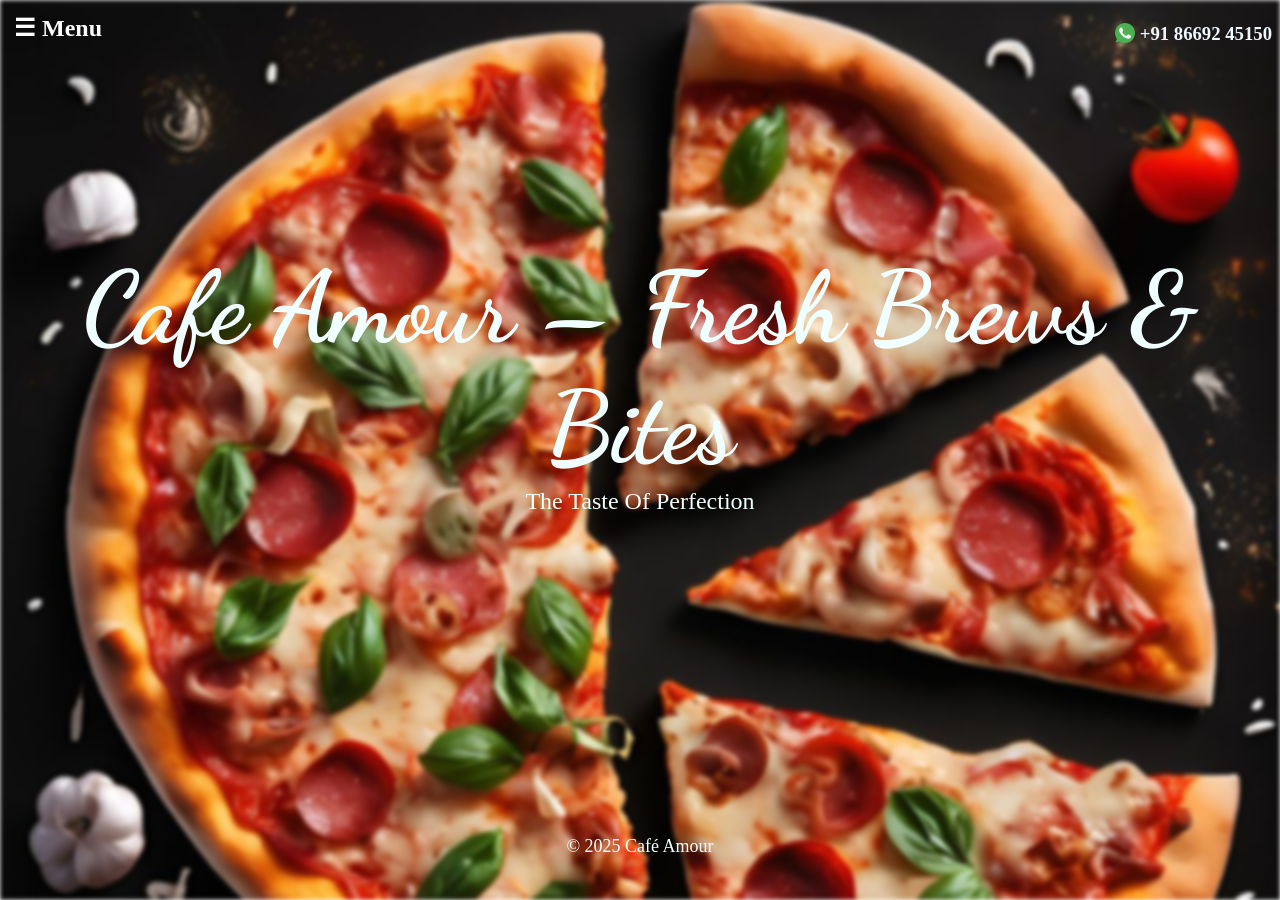
<file: index.html>
<!DOCTYPE html>
<html lang="en">
<head>
    <meta charset="UTF-8">
    <meta name="viewport" content="width=device-width, initial-scale=1.0">
    <link rel="stylesheet" href="./styles.css">
    <link rel="preconnect" href="https://fonts.googleapis.com">
    <link rel="preconnect" href="https://fonts.gstatic.com" crossorigin>
    <link href="https://fonts.googleapis.com/css2?family=Dancing+Script:wght@400..700&family=Playwrite+IN:wght@100..400&family=Poppins:ital,wght@0,100;0,200;0,300;0,400;0,500;0,600;0,700;0,800;0,900;1,100;1,200;1,300;1,400;1,500;1,600;1,700;1,800;1,900&family=Roboto:ital,wght@0,100;0,300;0,400;0,500;0,700;0,900;1,100;1,300;1,400;1,500;1,700;1,900&display=swap" rel="stylesheet">
    <title>Café Amour</title>
</head>
<body>
    <header>
        <div class="main-menu">
            <div class="menu" id="menu">
                <p>☰ Menu</p>
            </div>
            <div class="whatsapp">
                <img src="assets/image.png" style="height: 20px; width: 20px;" />
                <h3 style="padding-left: 5px;" >+91 86692 45150</h3>
            </div>
        </div>
        <nav id="nav-menu" class="nav-menu">
            <ul>
                <li><a href="./pizza.html">Pizza</a></li>
                <li><a href="./burger.html">Burger</a></li>
                <li><a href="./sandwich.html">Sandwich</a></li>
                <li><a href="./pasta.html">Pasta</a></li>
                <li><a href="./maggie.html">Maggie/Nachos</a></li>
                <li><a href="./bites.html">Bites</a></li>
                <li><a href="./combos.html">Combo</a></li>
                <li><a href="./beverages.html">Beverages</a></li>
            </ul>
        </nav>
    </header>

</div>
    <div class="main-content">
        <div class="title">
            <div class="firstTitle">
                Cafe Amour – Fresh Brews & Bites
            </div>
        </div>
        <div class="subtitle">The Taste Of Perfection</div>
    </div>


   
    
    
    <div class="footer-content">
        <div class="footer">&copy; 2025 Café Amour</div>
    </div>
    

    <script src="script.js"></script>
</body>
</html>
</file>
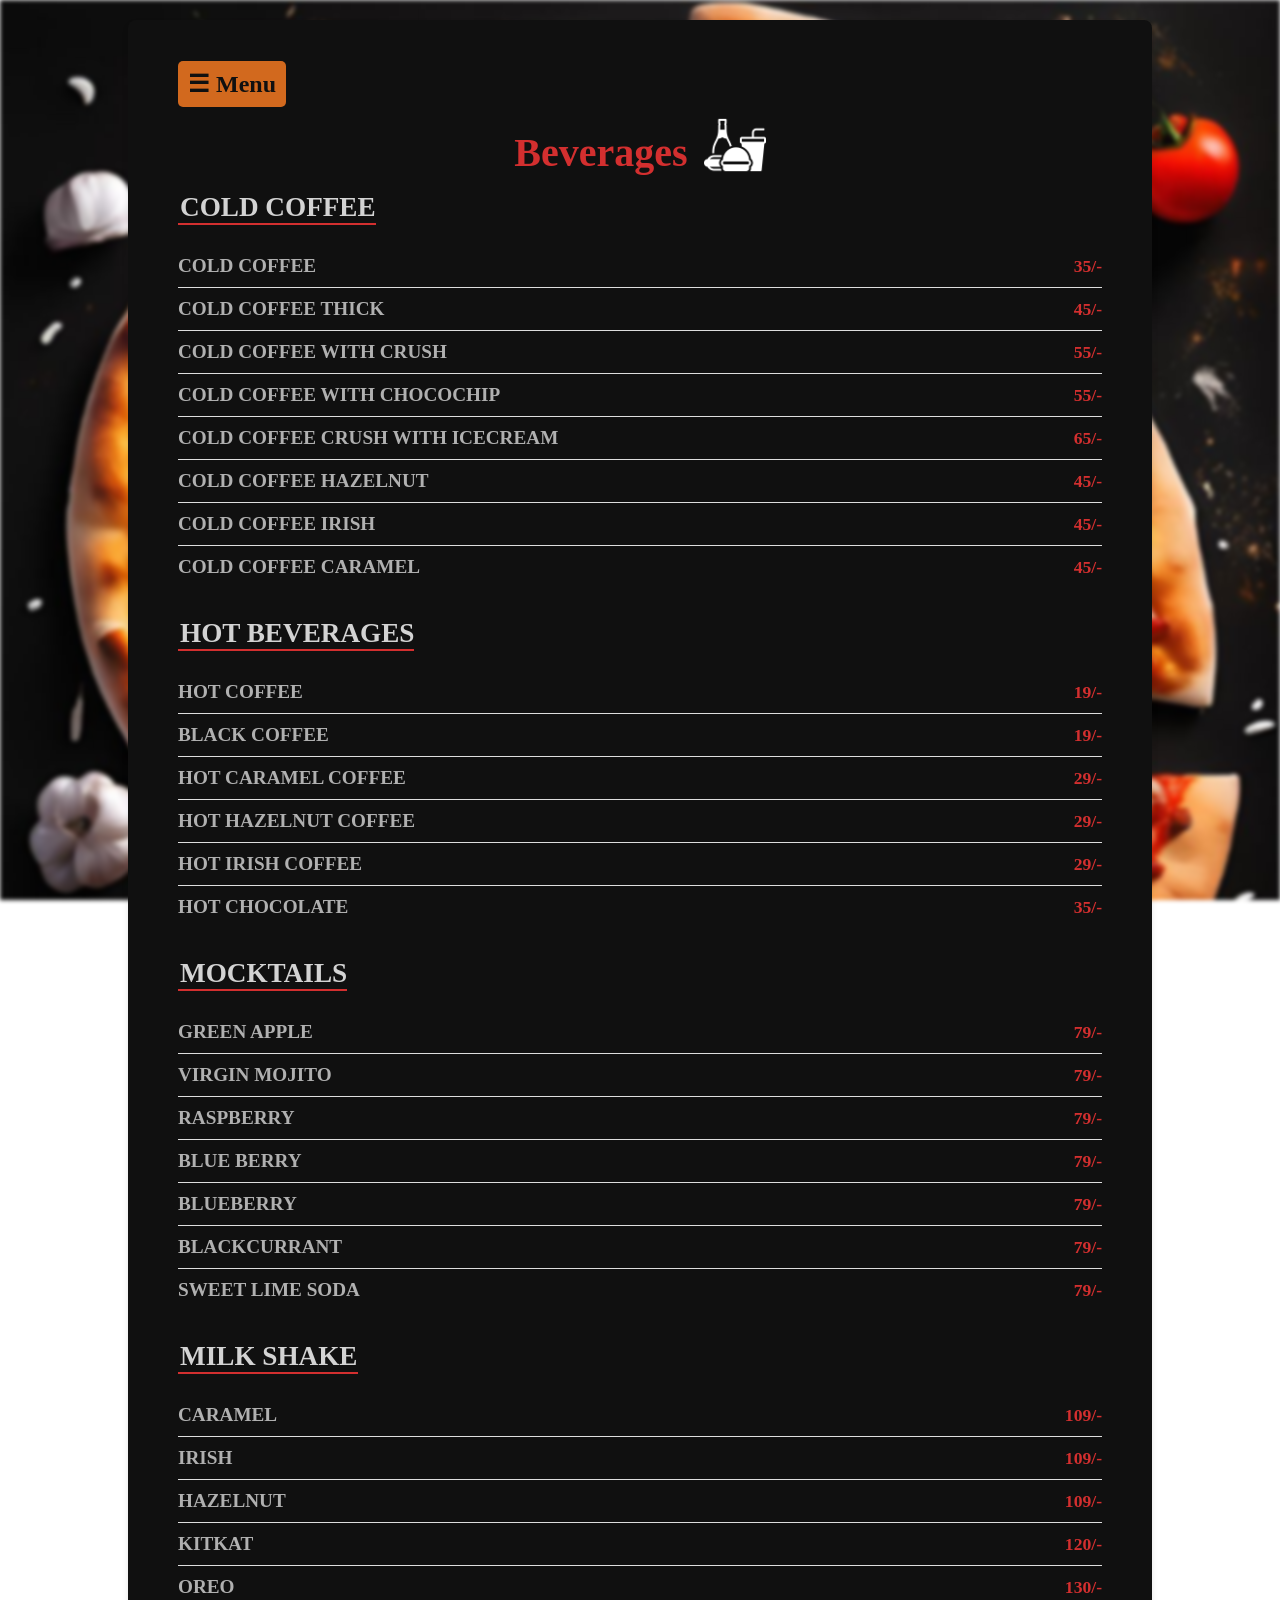
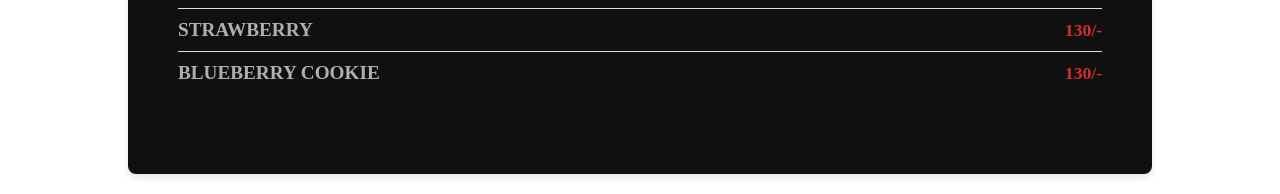
<file: beverages.html>
<!DOCTYPE html>
<html lang="en">
  <head>
    <meta charset="UTF-8" />
    <meta name="viewport" content="width=device-width, initial-scale=1.0" />
    <title>Beverage Menu</title>
    <link rel="stylesheet" href="./styles.css" />
  </head>

<body>
    <div class="scrollable-container">
        <div class="menu-container">
            <a href="./index.html">☰ Menu</a>
            <div class="menu-header">
                <h1>Beverages</h1>
                <img class="icon-white" width="62" height="62" src="./assets/combo.jpg" alt="pizza-food"/>
            </div>
            <div class="menu-subHeader">
                <h2>Cold Coffee</h2>
            </div>

            <div class="menu-section">
                <div class="menu-item">
                    <div>
                        <h3>cold coffee</h3>
                    </div>
                <span>35</span>
                </div>

                <div class="menu-item">
                    <div>
                        <h3>cold coffee thick</h3>
                    </div>
                    <span>45</span>
                </div>

                <div class="menu-item">
                    <div>
                        <h3>cold coffee with crush</h3>
                    </div>
                    <span>55</span>
                </div>

                <div class="menu-item">
                    <div>
                        <h3>cold coffee with chocochip</h3>
                    </div>
                    <span>55</span>
                </div>

                <div class="menu-item">
                    <div>
                        <h3>cold coffee crush with icecream</h3>
                    </div>
                    <span>65</span>
                </div>

                <div class="menu-item">
                    <div>
                        <h3>cold coffee hazelnut</h3>
                    </div>
                    <span>45</span>
                </div>

                <div class="menu-item">
                    <div>
                        <h3>cold coffee irish</h3>
                    </div>
                    <span>45</span>
                </div>

                <div class="menu-item">
                    <div>
                        <h3>cold coffee caramel</h3>
                    </div>
                    <span>45</span>
                </div>
            </div>

            <div class="menu-subHeader">
                <h2>hot beverages</h2>
            </div>

            <div class="menu-section">
                <div class="menu-item">
                  <div>
                    <h3>hot coffee</h3>
                  </div>
                  <span>19</span>
                </div>
        
                <div class="menu-item">
                  <div>
                    <h3>black coffee</h3>
                  </div>
                  <span>19</span>
                </div>
        
                <div class="menu-item">
                  <div>
                    <h3>hot caramel coffee</h3>
                  </div>
                  <span>29</span>
                </div>
        
                <div class="menu-item">
                  <div>
                    <h3>hot hazelnut coffee</h3>
                  </div>
                  <span>29</span>
                </div>
        
                <div class="menu-item">
                  <div>
                    <h3>hot irish coffee</h3>
                  </div>
                  <span>29</span>
                </div>
        
                <div class="menu-item">
                  <div>
                    <h3>hot chocolate</h3>
                  </div>
                  <span>35</span>
                </div>

            </div>

            <div class="menu-subHeader">
                <h2>Mocktails</h2>
            </div>

            <div class="menu-section">
                <div class="menu-item">
                  <div>
                    <h3>green apple</h3>
                  </div>
                  <span>79</span>
                </div>
        
                <div class="menu-item">
                  <div>
                    <h3>virgin mojito</h3>
                  </div>
                  <span>79</span>
                </div>
        
                <div class="menu-item">
                  <div>
                    <h3>raspberry</h3>
                  </div>
                  <span>79</span>
                </div>
        
                <div class="menu-item">
                  <div>
                    <h3>blue berry</h3>
                  </div>
                  <span>79</span>
                </div>
        
                <div class="menu-item">
                  <div>
                    <h3>blueberry</h3>
                  </div>
                  <span>79</span>
                </div>
        
                <div class="menu-item">
                  <div>
                    <h3>blackcurrant</h3>
                  </div>
                  <span>79</span>
                </div>

                <div class="menu-item">
                    <div>
                      <h3>sweet lime soda</h3>
                    </div>
                    <span>79</span>
                </div>

            </div>

            
            <div class="menu-subHeader">
                <h2>Milk Shake</h2>
            </div>

            <div class="menu-section">
                <div class="menu-item">
                    <div>
                        <h3>caramel</h3>
                    </div>
                    <span>109</span>
                </div>
        
                <div class="menu-item">
                    <div>
                        <h3>irish</h3>
                    </div>
                    <span>109</span>
                </div>
        
                <div class="menu-item">
                    <div>
                        <h3>hazelnut</h3>
                    </div>
                    <span>109</span>
                </div>
        
                <div class="menu-item">
                    <div>
                        <h3>kitkat</h3>
                    </div>
                    <span>120</span>
                </div>
        
                <div class="menu-item">
                    <div>
                        <h3>oreo</h3>
                    </div>
                    <span>130</span>
                </div>
        
                <div class="menu-item">
                    <div>
                        <h3>strawberry</h3>
                    </div>
                    <span>130</span>
                </div>

                <div class="menu-item">
                    <div>
                        <h3>blueberry cookie</h3>
                    </div>
                    <span>130</span>
                </div>

            </div>
        </div>
    </div>

    
</body>
</html>
</file>
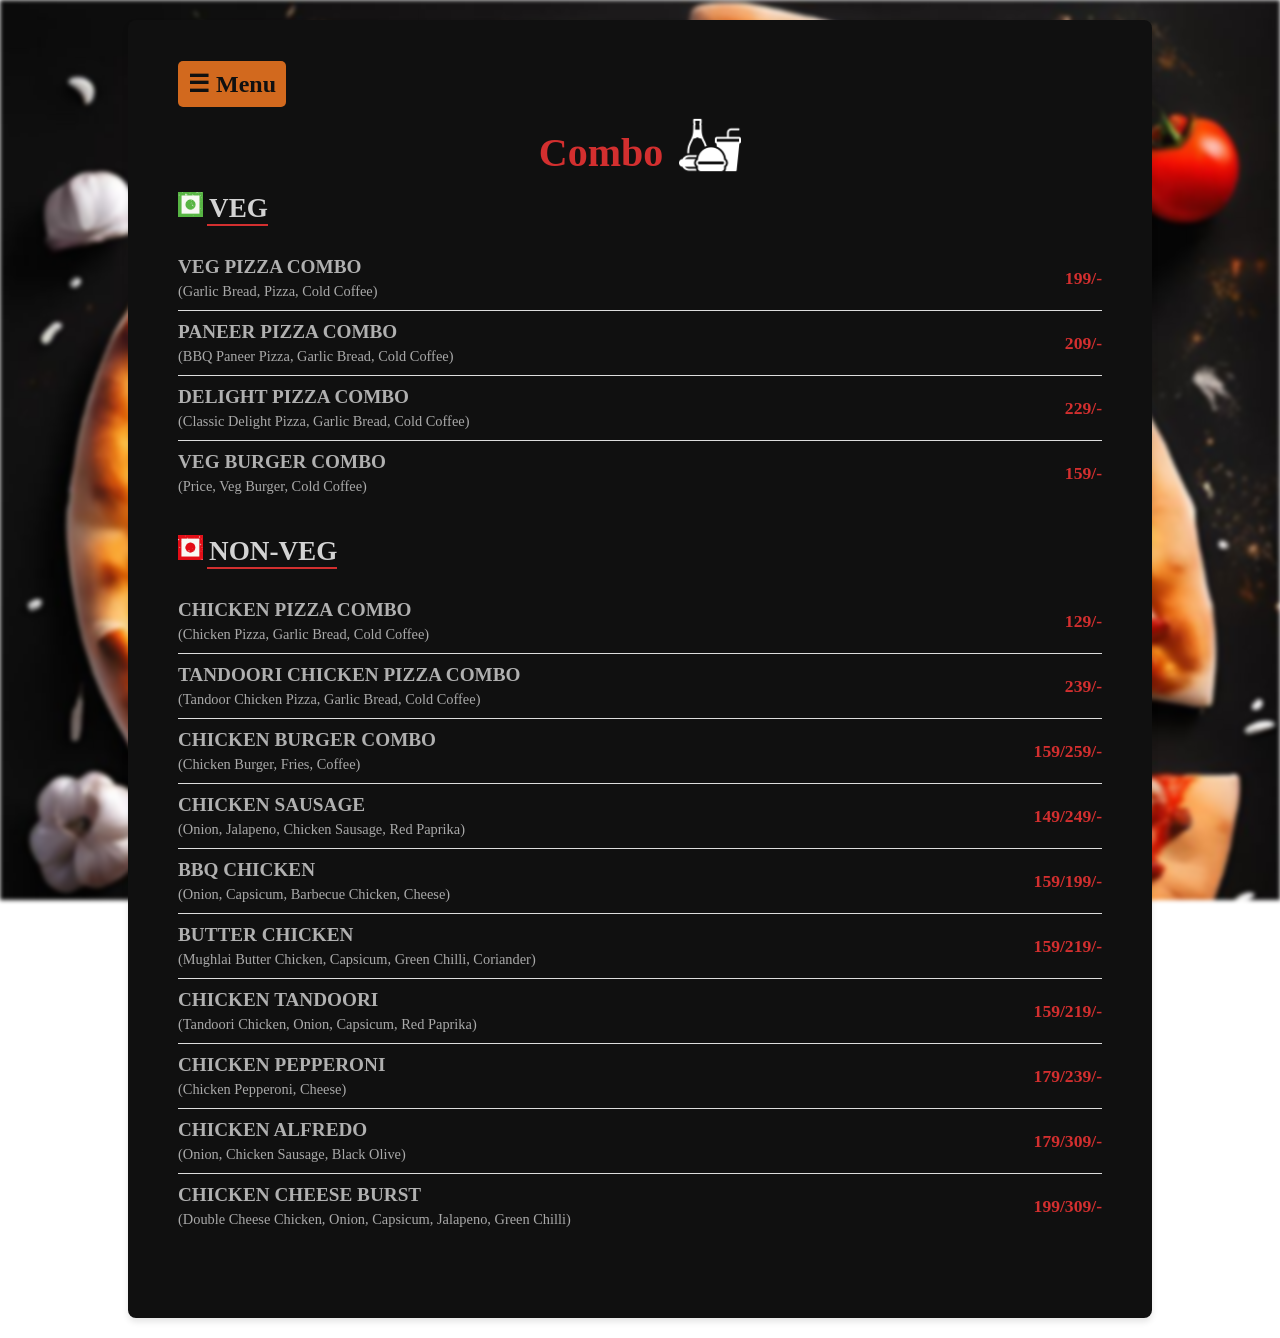
<file: combos.html>
<!DOCTYPE html>
<html lang="en">
  <head>
    <meta charset="UTF-8" />
    <meta name="viewport" content="width=device-width, initial-scale=1.0" />
    <title>combo Menu</title>
    <link rel="stylesheet" href="./styles.css" />
  </head>

  <body>
    <div class="scrollable-container">
        <div class="menu-container">
            <a href="./index.html">☰ Menu</a>
            <div class="menu-header">
               
                <h1>Combo</h1>
                <img class="icon-white" width="62" height="62" src="./assets/combo.jpg" alt="pizza-food"/>
            </div>
            <div class="menu-subHeader">
                <img width="25" height="25" src="./assets/veg.jpg" alt="veg"/>
                <h2>veg</h2>
            </div>

            <div class="menu-section">
                <div class="menu-item">
                    <div>
                        <h3>VEG pizza combo</h3>
                        <p>(Garlic bread, pizza, cold coffee)</p>
                    </div>
                <span>199</span>
                </div>

                <div class="menu-item">
                    <div>
                        <h3>paneer pizza combo</h3>
                        <p>(BBQ paneer pizza, garlic bread, cold coffee)</p>
                    </div>
                    <span>209</span>
                </div>

                <div class="menu-item">
                    <div>
                        <h3>Delight pizza combo</h3>
                        <p>(Classic delight pizza, garlic bread, cold coffee)</p>
                    </div>
                    <span>229</span>
                </div>

                <div class="menu-item">
                    <div>
                        <h3>veg burger combo</h3>
                        <p>(price, veg burger, cold coffee)  </p>
                    </div>
                    <span>159</span>
                </div>
            </div>

            <div class="menu-subHeader">
                <img width="25" height="25" src="./assets/nonveg.jpg" alt="nonveg"/>
                <h2>NON-VEG</h2>
            </div>

            <div class="menu-section">
                <div class="menu-item">
                  <div>
                    <h3>CHICKEN PIZZA combo</h3>
                    <p>(Chicken pizza, garlic bread, cold coffee)</p>
                  </div>
                  <span>129</span>
                </div>
        
                <div class="menu-item">
                  <div>
                    <h3>TANDOORI CHICKEN PIZZA COMBO</h3>
                    <p> (Tandoor chicken pizza, garlic bread, cold coffee)</p>
                  </div>
                  <span>239</span>
                </div>
        
                <div class="menu-item">
                  <div>
                    <h3>CHICKEN burger combo</h3>
                    <p>(Chicken burger, fries, coffee)</p>
                  </div>
                  <span>159/259</span>
                </div>
                <div class="menu-item">
                  <div>
                    <h3>CHICKEN SAUSAGE</h3>
                    <p>(Onion, jalapeno, chicken sausage, red paprika)</p>
                  </div>
                  <span>149/249</span>
                </div>
                <div class="menu-item">
                  <div>
                    <h3>BBQ CHICKEN</h3>
                    <p>(Onion, capsicum, barbecue chicken, cheese)</p>
                  </div>
                  <span>159/199</span>
                </div>
        
                <div class="menu-item">
                  <div>
                    <h3>BUTTER CHICKEN</h3>
                    <p>(Mughlai butter chicken, capsicum, green chilli, coriander)</p>
                  </div>
                  <span>159/219</span>
                </div>
        
                <div class="menu-item">
                  <div>
                    <h3>CHICKEN TANDOORI</h3>
                    <p>(Tandoori chicken, onion, capsicum, red paprika)</p>
                  </div>
                  <span>159/219</span>
                </div>
                <div class="menu-item">
                  <div>
                    <h3>CHICKEN PEPPERONI</h3>
                    <p>(Chicken pepperoni, cheese)</p>
                  </div>
                  <span>179/239</span>
                </div>
                <div class="menu-item">
                  <div>
                    <h3>CHICKEN ALFREDO</h3>
                    <p>(Onion, chicken sausage, black olive)</p>
                  </div>
                  <span>179/309</span>
                </div> 
                <div class="menu-item">
                  <div>
                    <h3>CHICKEN CHEESE BURST</h3>
                    <p>(Double cheese chicken, onion, capsicum, jalapeno, green chilli)</p>
                  </div>
                  <span>199/309</span>
                </div>
              </div>
            </div>
        </div>
    </div>
</body>
</html>
</file>
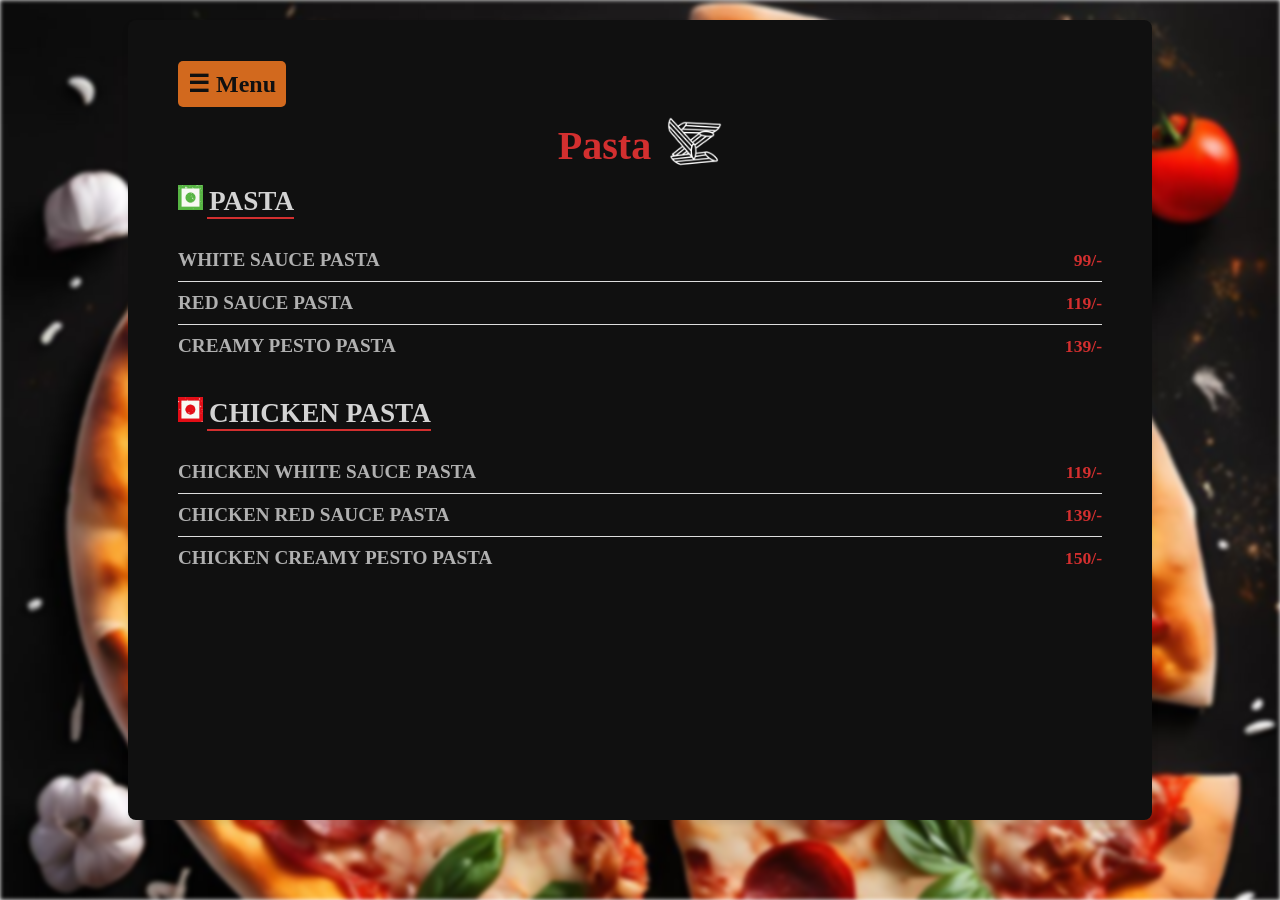
<file: pasta.html>
<!DOCTYPE html>
<html lang="en">
  <head>
    <meta charset="UTF-8" />
    <meta name="viewport" content="width=device-width, initial-scale=1.0" />
    <title>pasat Menu</title>
    <link rel="stylesheet" href="./styles.css" />
  </head>

<body>
    <div class="scrollable-container">
        <div class="menu-container">
            <a href="./index.html">☰ Menu</a>
            <div class="menu-header">
                <h1>Pasta</h1>
                <img class="icon-white" width="55" height="55" src="./assets/pasta.jpg" alt="pasta-food"/>
            </div>
            <div class="menu-subHeader">
                <img width="25" height="25" src="./assets/veg.jpg" alt="veg"/>
                <h2>Pasta</h2>
            </div>

            <div class="menu-section">
                <div class="menu-item">
                    <div>
                        <h3>white sauce Pasta</h3>
                    </div>
                <span>99</span>
                </div>

                <div class="menu-item">
                    <div>
                        <h3>red sauce pasta</h3>
                    </div>
                    <span>119</span>
                </div>

                <div class="menu-item">
                    <div>
                        <h3>creamy pesto pasta</h3>
                    </div>
                    <span>139</span>
                </div>

            </div>

            <div class="menu-subHeader">
                <img width="25" height="25" src="./assets/nonveg.jpg" alt="nonveg"/>
                <h2>Chicken pasta</h2>
            </div>

            <div class="menu-section">
                <div class="menu-item">
                  <div>
                    <h3>chicken white sauce pasta</h3>
                  </div>
                  <span>119</span>
                </div>
        
                <div class="menu-item">
                  <div>
                    <h3>chicken red sauce pasta</h3>
                  </div>
                  <span>139</span>
                </div>
        
                <div class="menu-item">
                  <div>
                    <h3>chicken creamy pesto pasta</h3>
                  </div>
                  <span>150</span>
                </div>
        
              </div>
            </div>
        </div>
    </div>
</body>
</html>
</file>
<file: styles.css>
html {
    scroll-behavior: smooth;
}

body {
    body {
        height: 100%;
        margin: 0;
        padding: 0;
        overflow-y: auto; /* Enable vertical scrolling */
        position: relative;
        transition: all 0.3s ease;
    }
    
}

body::before {
    content: "";
    position: fixed; /* Changed from absolute to fixed */
    top: 0;
    left: 0;
    width: 100%;
    height: 100%;
    background-image: url('./assets/pizza2.jpg');
    background-repeat: no-repeat;
    background-size: cover;
    background-attachment: fixed; /* Ensures the background stays fixed */
    filter: blur(2px);
    transition: filter 0.3s ease;
    z-index: -1;
}
  
.title {
    position: relative;
    display: flex;
    font-family: "Dancing Script";
    font-weight: 900;
    font-size: 100px;
    color: azure;
    text-align: center;
    justify-content: center;
    align-items: end;
    height: 48vh;
    animation-name: example;
    animation-duration: 4s;
}

@keyframes example {
    from {color: black;}
}

.subtitle {
    position: relative;
    height: 20vh;
    display: flex;
    justify-content: center;
    font-size: x-large;
    color: azure;
}

.footer-content {
    display: flex;
    justify-content: center;
    align-items: flex-end;
    height: 21vh;
}

.footer {
    font-size: large;
    color: azure;
}


* {
    margin: 0;
    padding: 0;
    box-sizing: border-box;
}



header {
    display: flex;
    padding: 8px;
    /* background-color: #333; */
}

header p {
    padding: 6px;
    color: white;
    font-weight: 600;
    font-size: x-large;
}

header p:hover {
    transform: scale(1.2); /* Scale up the element */
    transition: transform 0.3s ease;
}

/* nav ul {
    display: flex;
    list-style: none;
} */

nav ul li {
    margin: 0 20px;
}

nav ul li a {
    text-decoration: none;
    color: white;
    font-size: 20px;
    cursor: pointer;
}

.main-menu {
    display: flex;
    justify-content: space-between;
    width: 100%;
}

.menu {
    cursor: pointer;
}

.whatsapp {
    display: flex;
    justify-content: space-between;
    color: aliceblue; 
    padding-top: 15px;
}

.nav-menu {
    display: none;
    position: absolute;
    top: 50px;
    left: 0;
    text-align: left;
    z-index: 1000;
    padding: 10px;
}

.nav-menu.active {
    display: block;
}

.nav-menu ul {
    flex-direction: column;
    width: 100%;
}

.nav-menu ul li {
    margin: 10px 0;
    padding: 10px;
}

.nav-menu ul li:hover{
    transform: scale(1.1); /* Scale up the element */
    transition: transform 0.3s ease;
    background-color:chocolate;
    border-radius: 5px;
}


/* body {
    font-family: Arial, sans-serif;
    margin: 0;
    padding: 0;
    background-color:rgb(21, 14, 14);
} */

/* .menu-container {
    width: 80%;
    margin: 20px auto;
    height: 800px; /*Fixed height for the scrollable area*/
    /* background-color: #101010;
    border-radius: 8px;
    box-shadow: 0 4px 6px rgba(0, 0, 0, 0.1);
    padding: 50px;
    overflow-y: auto; /* Enable vertical scrolling */
/* } */

.menu-container {
    width: 80%;
    margin: 20px auto;
    min-height: 800px; 
    background-color: #101010;
    border-radius: 8px;
    box-shadow: 0 4px 6px rgba(0, 0, 0, 0.1);
    padding: 50px;
    overflow-y: auto; 
}


.menu-container::-webkit-scrollbar {
    width: 7px; /* Scrollbar width */
    border-radius: 8px;
}

.menu-container::-webkit-scrollbar-thumb {
    background-color: #d32f2f; /* Scrollbar color */
    border-radius: 8px; /* Rounded scrollbar */
}
  
.menu-container::-webkit-scrollbar-track {
    background-color: #f1f1f1; /* Scrollbar track color */
    border-radius: 8px;
}

.menu-container a{
    background-color: chocolate;
    color: #101010;
    text-decoration: none;
    margin: 0;
    padding: 10px;
    cursor: pointer;
    border-radius: 5px;
    font-size: x-large;
    font-weight: 800;
}

.menu-container a:hover {
    color: #D3D3D3;
}

.menu-header {
    display: flex;
    justify-content: center;
    margin: 0.5rem;
    padding: 0.5rem;
}

.menu-header h1 {
    display: flex;
    align-items: flex-end;
    color: #d32f2f;
    margin: 0;
    font-family:'Times New Roman', Times, serif;
    padding-right: 1rem;
    font-size: 40px;
}

.menu-subHeader {
    margin-bottom: 10px;
}

.menu-subHeader h2 {
    padding-left: 2px;
    color: 	#D3D3D3;
    font-size: 1.7rem;
    border-bottom: 2px solid #d32f2f;
    display: inline-block;
    margin-bottom: 10px;
    text-transform: uppercase;
}

.menu-section {
    margin-bottom: 30px;
}

.menu-section h2 {
    color: 	#BEBEBE;
    font-size: 1.8rem;
    border-bottom: 2px solid #d32f2f;
    display: inline-block;
    margin-bottom: 10px;
    text-transform: uppercase;
}

.menu-item {
    display: flex;
    justify-content: space-between;
    align-items: center;
    padding: 10px 0;
    border-bottom: 1px solid #ddd;
}

.menu-item:last-child {
    border-bottom: none;
}

.menu-item h3 {
    font-size: 1.2rem;
    color: 	#B0B0B0;
    margin: 0;
    text-transform: uppercase;
}

.menu-item p {
    font-size: 0.9rem;
    color: #A9A9A9;
    margin: 5px 0 0;
    text-transform: capitalize;
}

.menu-item span {
    font-size: 1.1rem;
    color: #d32f2f;
    font-weight: bold;
}

span::after {
    content: "/-";
}

.icon-white {
    filter: invert(1) brightness(1000%);
} 


@media (max-width: 600px) {
    .title {
        font-size: 60px; /* Smaller font size for screens with width 600px or less */
        font-weight: bold;
    }

    .nav-menu {
        width: 70%;
        top: 37px;
    }

    .nav-menu ul li {
        font-size: 16px;
        padding: 2px;
    } 

    .menu-container {
        width: 100%;
        margin: 20px auto;
        height: 800px; /*Fixed height for the scrollable area*/
        background-color: black;
        border-radius: 8px;
        box-shadow: 0 4px 6px rgba(0, 0, 0, 0.1);
        padding: 50px;
        overflow-y: auto; /* Enable vertical scrolling */
    }

    .menu-container a {
        padding: 8px;
    }

    .menu-header h1 {
        font-size: 35px;
        margin: 0;
    }
}
</file>
